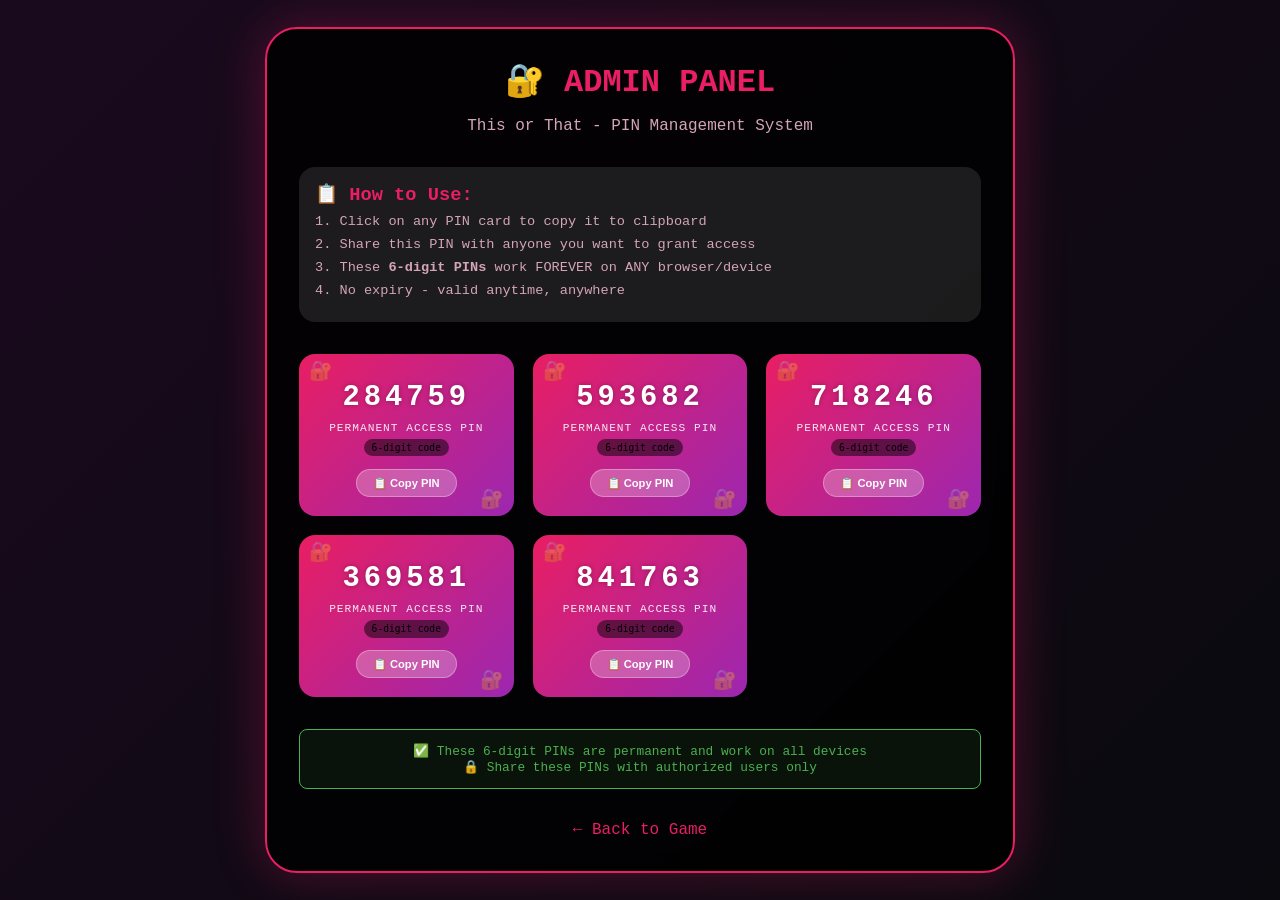
<file: admin.html>
<!DOCTYPE html>
<html lang="en">
<head>
  <meta charset="UTF-8">
  <meta name="viewport" content="width=device-width, initial-scale=1.0">
  <title>Admin Panel - This or That PIN Manager</title>
  <style>
    * {
      margin: 0;
      padding: 0;
      box-sizing: border-box;
    }

    body {
      background: linear-gradient(135deg, #1a0a1e, #0a0a0f);
      font-family: 'Courier New', monospace;
      min-height: 100vh;
      display: flex;
      align-items: center;
      justify-content: center;
      padding: 20px;
    }

    .admin-container {
      background: rgba(0, 0, 0, 0.85);
      backdrop-filter: blur(10px);
      border-radius: 2rem;
      padding: 2rem;
      border: 2px solid #e91e63;
      max-width: 750px;
      width: 100%;
      box-shadow: 0 0 50px rgba(233, 30, 99, 0.3);
    }

    h1 {
      color: #e91e63;
      text-align: center;
      margin-bottom: 1rem;
      font-size: 2rem;
    }

    .subtitle {
      text-align: center;
      color: #d4a5b5;
      margin-bottom: 2rem;
    }

    .pin-grid {
      display: grid;
      grid-template-columns: repeat(auto-fit, minmax(200px, 1fr));
      gap: 1.2rem;
      margin: 2rem 0;
    }

    .pin-card {
      background: linear-gradient(135deg, #e91e63, #9c27b0);
      border-radius: 1rem;
      padding: 1.2rem;
      text-align: center;
      cursor: pointer;
      transition: transform 0.2s, box-shadow 0.2s;
      position: relative;
      overflow: hidden;
    }

    .pin-card::before {
      content: '🔐';
      position: absolute;
      top: 5px;
      left: 10px;
      font-size: 1.2rem;
      opacity: 0.3;
    }

    .pin-card::after {
      content: '🔐';
      position: absolute;
      bottom: 5px;
      right: 10px;
      font-size: 1.2rem;
      opacity: 0.3;
    }

    .pin-card:hover {
      transform: translateY(-5px);
      box-shadow: 0 10px 25px rgba(233, 30, 99, 0.5);
    }

    .pin-number {
      font-size: 1.8rem;
      font-weight: bold;
      font-family: 'Courier New', monospace;
      letter-spacing: 4px;
      color: white;
      text-shadow: 0 0 5px rgba(0,0,0,0.3);
      margin: 0.5rem 0;
    }

    .pin-label {
      font-size: 0.7rem;
      color: rgba(255,255,255,0.9);
      margin-top: 0.5rem;
      text-transform: uppercase;
      letter-spacing: 1px;
    }

    .copy-btn {
      background: rgba(255,255,255,0.25);
      border: 1px solid rgba(255,255,255,0.3);
      color: white;
      padding: 0.4rem 1rem;
      border-radius: 2rem;
      margin-top: 0.8rem;
      cursor: pointer;
      font-size: 0.7rem;
      transition: 0.2s;
      font-weight: bold;
    }

    .copy-btn:hover {
      background: rgba(255,255,255,0.4);
      transform: scale(1.02);
    }

    .instructions {
      background: rgba(255,255,255,0.1);
      padding: 1rem;
      border-radius: 1rem;
      margin-top: 1rem;
    }

    .instructions h3 {
      color: #e91e63;
      margin-bottom: 0.5rem;
    }

    .instructions p {
      color: #d4a5b5;
      font-size: 0.85rem;
      margin: 0.5rem 0;
    }

    .back-link {
      display: inline-block;
      margin-top: 1rem;
      color: #e91e63;
      text-decoration: none;
      text-align: center;
      width: 100%;
      transition: 0.2s;
    }

    .back-link:hover {
      text-decoration: underline;
      color: #ff6b9d;
    }

    .status {
      text-align: center;
      margin-top: 1rem;
      color: #4caf50;
      font-size: 0.8rem;
      font-weight: bold;
    }

    .info-box {
      background: rgba(76, 175, 80, 0.1);
      border: 1px solid #4caf50;
      border-radius: 0.5rem;
      padding: 0.8rem;
      margin-top: 1rem;
      text-align: center;
    }

    .info-box p {
      color: #4caf50;
      font-size: 0.8rem;
    }

    /* Badge for PIN length */
    .pin-badge {
      display: inline-block;
      background: rgba(0,0,0,0.5);
      padding: 0.2rem 0.5rem;
      border-radius: 2rem;
      font-size: 0.6rem;
      margin-top: 0.3rem;
      font-family: monospace;
    }

    /* Responsive */
    @media (max-width: 550px) {
      .admin-container {
        padding: 1.5rem;
      }
      .pin-number {
        font-size: 1.4rem;
        letter-spacing: 2px;
      }
      .pin-grid {
        grid-template-columns: 1fr;
        gap: 1rem;
      }
    }

    /* Animation for copy feedback */
    @keyframes pulse {
      0%, 100% { transform: scale(1); }
      50% { transform: scale(0.98); }
    }

    .pin-card:active {
      animation: pulse 0.2s ease;
    }
  </style>
</head>
<body>
  <div class="admin-container">
    <h1>🔐 ADMIN PANEL</h1>
    <div class="subtitle">This or That - PIN Management System</div>

    <div class="instructions">
      <h3>📋 How to Use:</h3>
      <p>1. Click on any PIN card to copy it to clipboard</p>
      <p>2. Share this PIN with anyone you want to grant access</p>
      <p>3. These <strong>6-digit PINs</strong> work FOREVER on ANY browser/device</p>
      <p>4. No expiry - valid anytime, anywhere</p>
    </div>

    <div class="pin-grid" id="pinGrid"></div>

    <div class="info-box">
      <p>✅ These 6-digit PINs are permanent and work on all devices</p>
      <p>🔒 Share these PINs with authorized users only</p>
    </div>

    <div class="status" id="statusMsg"></div>

    <a href="index.html" class="back-link">← Back to Game</a>
  </div>

  <script>
    // STATIC PERMANENT PINS - 6 digits each, works forever
    const PERMANENT_PINS = [
      "284759",
      "593682",
      "718246",
      "369581",
      "841763"
    ];

    function renderPins() {
      const grid = document.getElementById('pinGrid');
      if (!grid) return;
      
      grid.innerHTML = PERMANENT_PINS.map(pin => `
        <div class="pin-card" data-pin="${pin}" onclick="copyPin('${pin}')">
          <div class="pin-number">${pin}</div>
          <div class="pin-label">PERMANENT ACCESS PIN</div>
          <div class="pin-badge">6-digit code</div>
          <button class="copy-btn" onclick="event.stopPropagation(); copyPin('${pin}')">📋 Copy PIN</button>
        </div>
      `).join('');
    }

    window.copyPin = function(pin) {
      navigator.clipboard.writeText(pin).then(() => {
        const status = document.getElementById('statusMsg');
        if (status) {
          status.innerHTML = `✅ 6-digit PIN ${pin} copied to clipboard! Share it with anyone.`;
          status.style.color = '#4caf50';
          setTimeout(() => {
            status.innerHTML = '';
          }, 2000);
        }
      }).catch(() => {
        const status = document.getElementById('statusMsg');
        if (status) {
          status.innerHTML = '❌ Failed to copy. Please select manually.';
          status.style.color = '#ff4444';
        }
      });
    };

    function initAdmin() {
      renderPins();
      console.log('%c🔑 ADMIN PANEL - PERMANENT 6-DIGIT PINS:', 'color: #e91e63; font-size: 16px; font-weight: bold;');
      console.log('%c' + PERMANENT_PINS.join(' | '), 'color: #4caf50; font-size: 14px; font-family: monospace;');
      console.log('%c✅ These 6-digit PINs work forever on ANY browser/device', 'color: #2196f3; font-size: 12px;');
    }

    initAdmin();
  </script>
</body>
</html>
</file>
